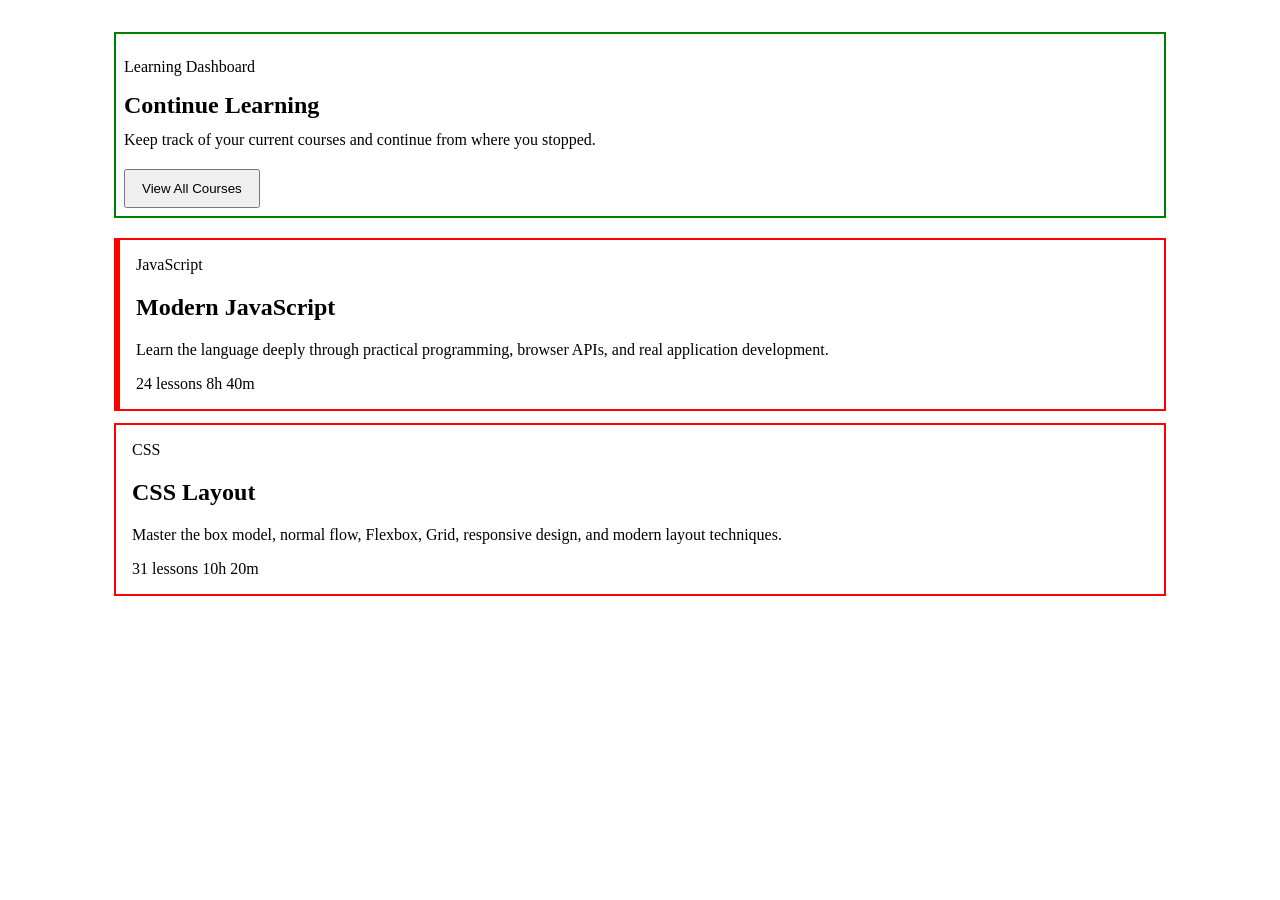
<file: Fundamentals/CSS/CSS Practice/01/index.html>
<!doctype html>
<html lang="en">
  <head>
    <meta charset="UTF-8" />
    <meta name="viewport" content="width=device-width, initial-scale=1.0" />
    <title>Document</title>
    <link rel="stylesheet" href="style.css">
  </head>
  <body>
    <main class="dashboard">
      <section class="dashboard__header">
        <div>
          <p class="dashboard__eyebrow">Learning Dashboard</p>
          <h1>Continue Learning</h1>
          <p class="dashboard__description">
            Keep track of your current courses and continue from where you
            stopped.
          </p>
        </div>

        <button class="dashboard__action">View All Courses</button>
      </section>

      <section class="course-grid">
        <article class="course-card course-card--featured">
          <div class="course-card__content">
            <span class="course-card__category">JavaScript</span>

            <h2>Modern JavaScript</h2>

            <p>
              Learn the language deeply through practical programming, browser
              APIs, and real application development.
            </p>

            <div class="course-card__meta">
              <span>24 lessons</span>
              <span>8h 40m</span>
            </div>
          </div>
        </article>

        <article class="course-card">
          <div class="course-card__content">
            <span class="course-card__category">CSS</span>

            <h2>CSS Layout</h2>

            <p>
              Master the box model, normal flow, Flexbox, Grid, responsive
              design, and modern layout techniques.
            </p>

            <div class="course-card__meta">
              <span>31 lessons</span>
              <span>10h 20m</span>
            </div>
          </div>
        </article>
      </section>
    </main>
  </body>
</html>
</file>
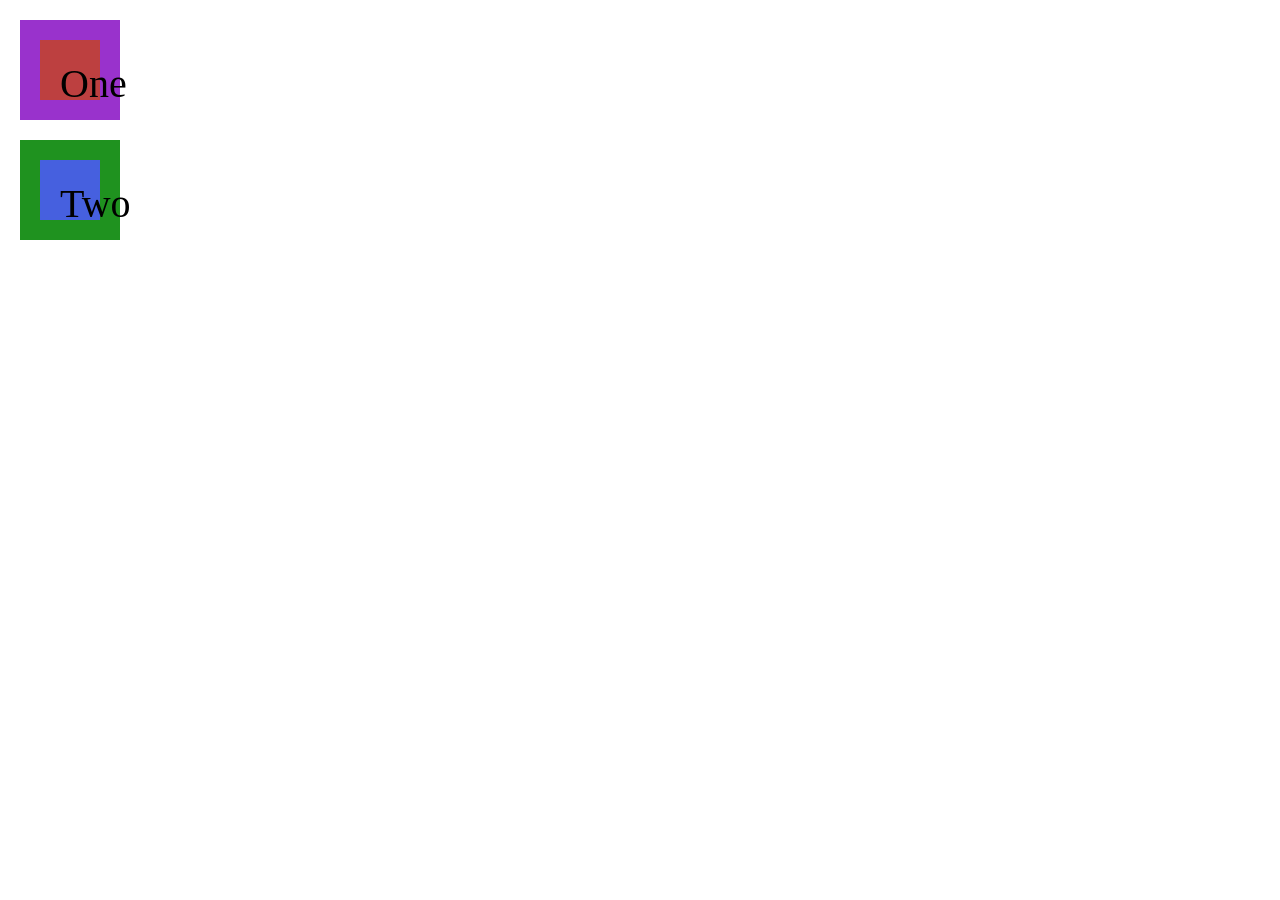
<file: Fundamentals/CSS/CSS Practice/02/index.html>
<!DOCTYPE html>
<html lang="en">
<head>
    <meta charset="UTF-8">
    <meta name="viewport" content="width=device-width, initial-scale=1.0">
    <title>Document</title>
    <link rel="stylesheet" href="style.css">
</head>
<body>
    <p class="box-one">One</p>
    <p class="box-two">Two</p>
</body>
</html>
</file>
<file: Fundamentals/CSS/CSS Practice/01/style.css>
/* 1 : dashboard should have a maximum width of 1100px*/

* {
  box-sizing: border-box;
}
.dashboard {
  width: 100%;
  max-width: 1100px;
  margin: 0 auto;
  padding: 24px;
}

.dashboard__header {
  border: 2px solid green;
  padding: 8px;
}

.dashboard__eyebrow {
  margin-bottom: 0 0 8px;
}

.dashboard__header h1 {
  margin: 0 0 12px 0;
}
.dashboard__description {
  margin: 0 0 20px 0;
}

.dashboard__action {
  padding: 10px 16px;
}

.course-card {
  border: 2px solid red;
  padding: 16px;
  margin-bottom: 12px;
}

.course-grid {
  margin-top: 20px;
 
}

.course-card--featured {
  border-left-width: 6px;
}
</file>
<file: Fundamentals/CSS/CSS Practice/02/style.css>
* {
    padding: 0;
    margin: 0;
    font-size: 40px;
    box-sizing: border-box;
    
}

.box-one {
    background-color: rgb(189, 64, 64);
    border: 20px solid darkorchid;
    padding: 20px;
    margin: 20px;
    height: 100px;
    max-width: 100px;
}

.box-two {
    background-color: rgb(70, 96, 223);
    border: 20px solid rgb(31, 146, 31);
    padding: 20px;
    margin: 20px;
    height: 100px;
    max-width: 100px;
}
</file>
